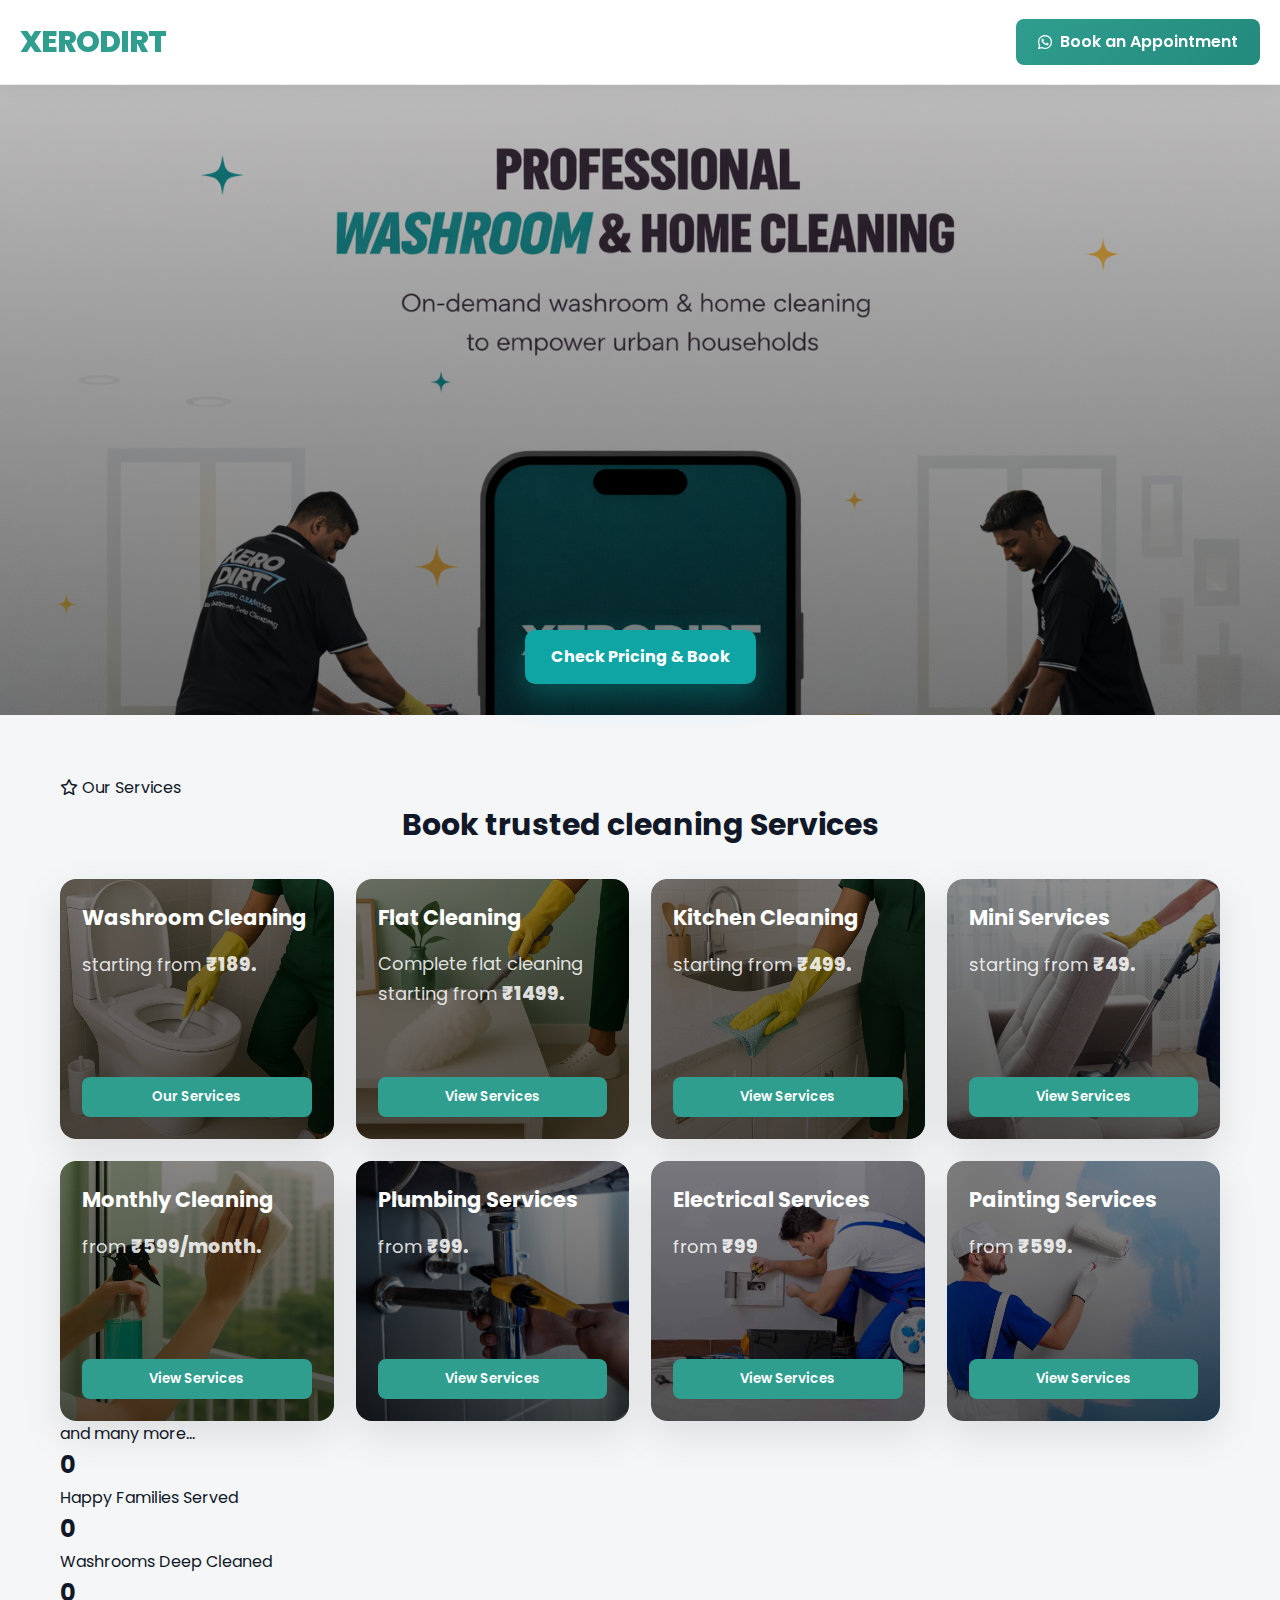
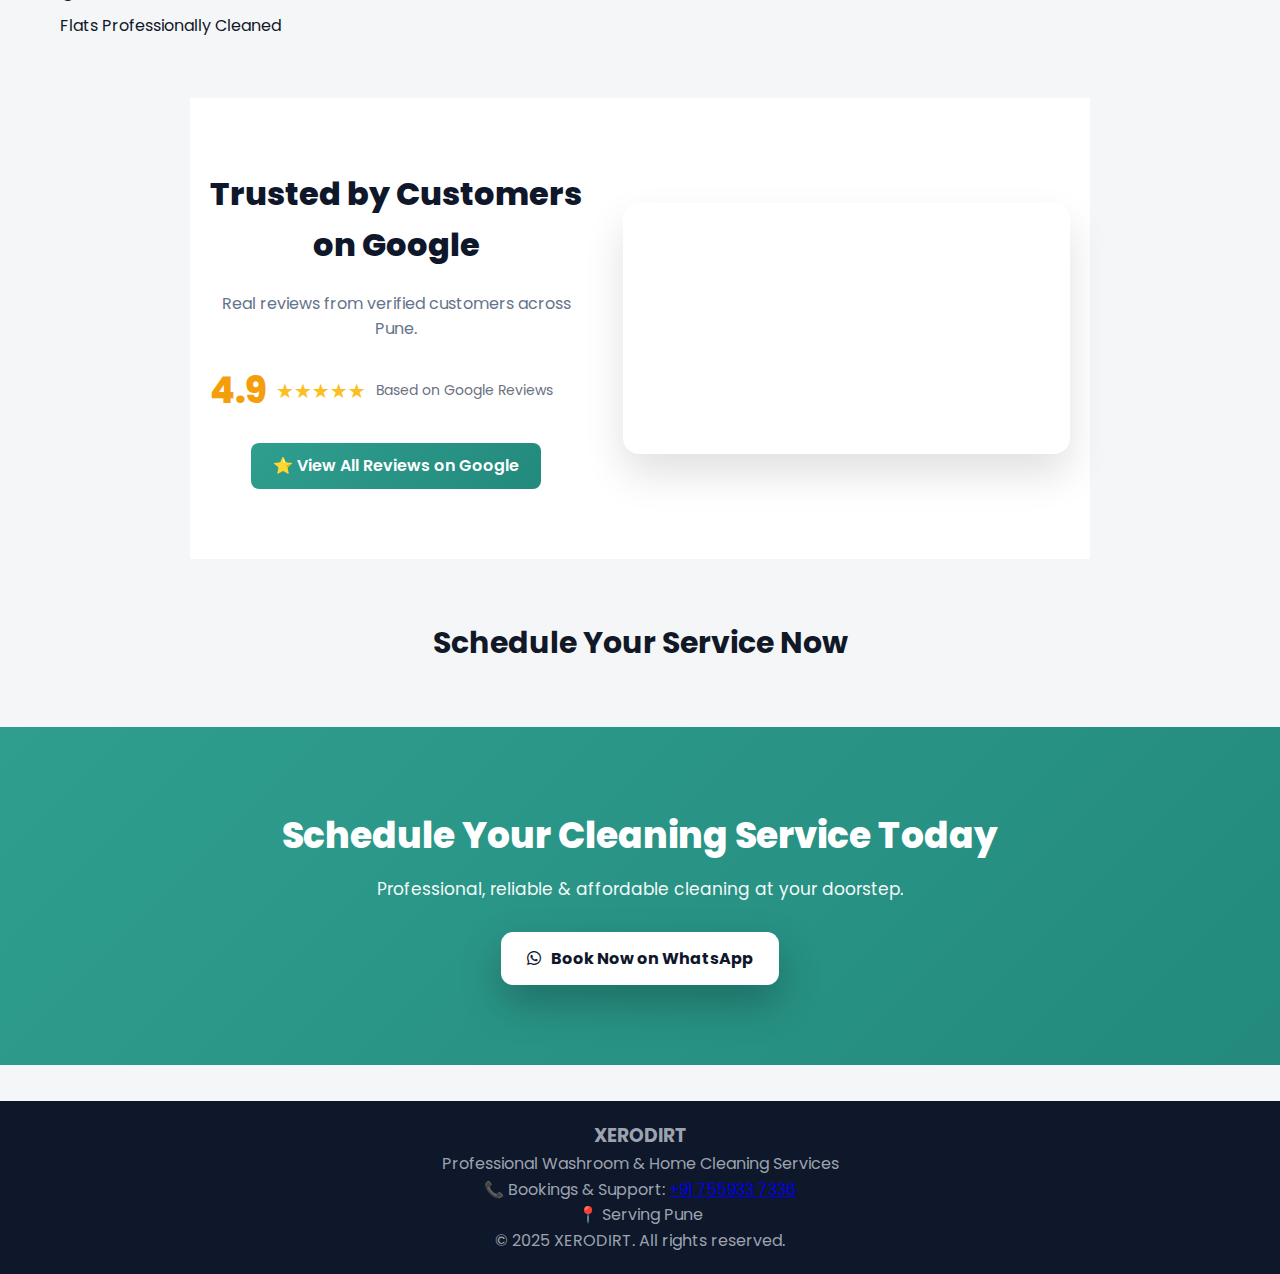
<file: index.html>
<!DOCTYPE html>
<html lang="en">
<head>
<meta charset="UTF-8" />
<meta name="viewport" content="width=device-width, initial-scale=1.0"/>
<title>XERODIRT - Professional Cleaning Services in Pune</title>

<!-- Poppins font -->
<link href="https://fonts.googleapis.com/css2?family=Poppins:wght@300;400;600;700;800&display=swap" rel="stylesheet">

<link rel="stylesheet" href="https://cdnjs.cloudflare.com/ajax/libs/font-awesome/6.5.2/css/all.min.css">
<link rel="stylesheet" href="style.css">
<link rel="icon" type="image/png" href="logo.png">


</head>
<body>

<header>
  <div class="brand-logo">XERODIRT</div>
  <nav class="desktop-nav">
    <a href="booknow.html"  class="cta-primary"><i class="fab fa-whatsapp"></i> Book an Appointment</a>
  </nav>
  <button id="menu-toggle" class="mobile-menu-btn"><i class="fas fa-bars"></i></button>
</header>

<div id="overlay"></div>
<div id="mobile-menu" aria-hidden="true">
  <button id="menu-close"><i class="fas fa-times"></i></button>
  <a href="#services" onclick="closeMenu()">Services</a>
  <a href="booknow.html"  onclick="closeMenu()">Book Now</a>
</div>

<section class="hero">
  <div class="hero-content hero-bottom">
    <a href="#services" class="cta-primary" id="hero-cta">
      Check Pricing & Book
    </a>
  </div>
</section>

<div class="content">
  
<section id="services">
  <div class="section-badge-wrapper">
  <div class="section-badge">
    <i class="fa-regular fa-star"></i>
    Our Services
  </div>
</div>

<h2 class="section-title">Book trusted cleaning Services</h2>

  <div class="services-grid service-bg-grid">
    <div class="service-card service-bg" data-bg="image/wscleaning.avif">
      <h3>Washroom Cleaning</h3>
      <p>starting from  <span class="price-highlight">₹189.</span></p>
      <button class="view-services" data-category="washroom">Our Services</button>
    </div>
    <div class="service-card service-bg" data-bg="image/flatcleaning.webp">
      <h3>Flat Cleaning</h3>
      <p>Complete flat cleaning starting from  <span class="price-highlight">₹1499.</span></p>
      <button class="view-services" data-category="flat">View Services</button>
    </div>

    <div class="service-card service-bg" data-bg="image/kitchenc.png">
      <h3>Kitchen Cleaning</h3>
      <p>starting from  <span class="price-highlight">₹499.</span></p>
      <button class="view-services" data-category="kitchen">View Services</button>
    </div>
       <div class="service-card service-bg" data-bg="image/sofa.png">
  <h3>Mini Services</h3>
  <p>starting from  <span class="price-highlight">₹49.</span></p>
  <button class="view-services" data-category="mini">View Services</button>
</div>

    <div class="service-card service-bg" data-bg="image/wondowcleaning.webp">
      <h3>Monthly Cleaning</h3>
      <p> from <span class="price-highlight">₹599/month.</span></p>
      <button class="view-services" data-category="monthly">View Services</button>
    </div>
     <div class="service-card service-bg" data-bg="image/plumb.jpg">
      <h3>Plumbing Services</h3>
      <p> from <span class="price-highlight">₹99.</span></p>
      <button class="view-services" data-category="plumbing">View Services</button>
    </div>
     <div class="service-card service-bg" data-bg="image/electric.jpg">
      <h3>Electrical Services</h3>
      <p> from <span class="price-highlight">₹99</span></p>
      <button class="view-services" data-category="Electric">View Services</button>
    </div>
     <div class="service-card service-bg" data-bg="image/paint.avif">
      <h3>Painting Services</h3>
      <p> from <span class="price-highlight">₹599.</span></p>
      <button class="view-services" data-category="paint">View Services</button>
    </div>
 


  </div>
</section>
<div class="many-more">
  and many more...
</div>

<section class="stats-section">
  <div class="stats-container">

    <div class="stat-box">
      <h2 id="families">0</h2>
      <p>Happy Families Served</p>
    </div>

    <div class="stat-box">
      <h2 id="washrooms">0</h2>
      <p>Washrooms Deep Cleaned</p>
    </div>

    <div class="stat-box">
      <h2 id="flats">0</h2>
      <p>Flats Professionally Cleaned</p>
    </div>

  </div>
</section>

<section id="google-reviews" class="google-reviews-section">
  <div class="reviews-container">

    <div class="reviews-header">
      <h2>Trusted by Customers on Google</h2>
      <p>
        Real reviews from verified customers across Pune.
      </p>

      <div class="rating-row">
        <span class="rating-score">4.9</span>
        <span class="stars">★★★★★</span>
        <span class="rating-text">Based on Google Reviews</span>
      </div>

      <a 
        href="https://www.google.com/search?q=xerodirt#mpd=~17365533622777052968/customers/reviews"
        target="_blank"
        class="cta-primary review-btn"
      >
        ⭐ View All Reviews on Google
      </a>
    </div>

    <div class="map-container">
      <iframe
        src="https://www.google.com/maps?q=Xerodirt&output=embed"
        loading="lazy"
        referrerpolicy="no-referrer-when-downgrade">
      </iframe>
    </div>

  </div>
</section>



  <section id="book" style="margin-top:40px;">
    <h2 class="section-title">Schedule Your Service Now</h2>
   
  </section>
</div>
<!-- ===============================
     FINAL CALL TO ACTION
================================ -->
<section class="final-cta">
  <h2>Schedule Your Cleaning Service Today</h2>
  <p>Professional, reliable & affordable cleaning at your doorstep.</p>

  <a href="booknow.html" class="final-cta-btn">
    <i class="fab fa-whatsapp"></i> Book Now on WhatsApp
  </a>
</section>


<!-- ===============================
     PROFESSIONAL FOOTER
================================ -->
<footer class="site-footer">
  <div class="footer-content">

    <div class="footer-brand">
      <h3>XERODIRT</h3>
      <p>Professional Washroom & Home Cleaning Services</p>
    </div>

    <div class="footer-info">
      <p>
        📞 Bookings & Support:
        <a href="tel:+917559337336">+91 755933 7336</a>
      </p>
      <p>📍 Serving Pune</p>
    </div>

  </div>

  <div class="footer-bottom">
    © 2025 XERODIRT. All rights reserved.
  </div>
</footer>


<div class="modal" id="serviceModal">
  <div class="modal-card">
    <h3 id="modalTitle"></h3>
    <div class="subtitle" id="modalSub"></div>
    <div class="list-block">
      <div class="list-title">Inclusions:</div>
      <ul id="modalInclusions"></ul>
      <div class="list-title">Exclusions:</div>
      <ul id="modalExclusions" class="exclusions"></ul>
    </div>
    <div class="modal-actions">
      <button class="btn ghost" onclick="closeCurrentModal(this)">Close</button>
      <button class="btn primary" id="modalBook">Book This Service</button>
    </div>
  </div>
</div>
<script src="script.js"></script>



<div class="modal" id="categoryModal">
  <div class="modal-card" style="max-width:900px">
    <button class="modal-close" onclick="closeCurrentModal(this)">
  <i class="fa-solid fa-xmark"></i>
</button>
    <h3 id="categoryTitle"></h3>

    <div class="services-grid" id="categoryServices"></div>

    <div class="modal-actions">
<button class="btn ghost" onclick="closeCurrentModal(this)">Close</button>

    </div>
  </div>
</div>

</body>
</html>
</file>
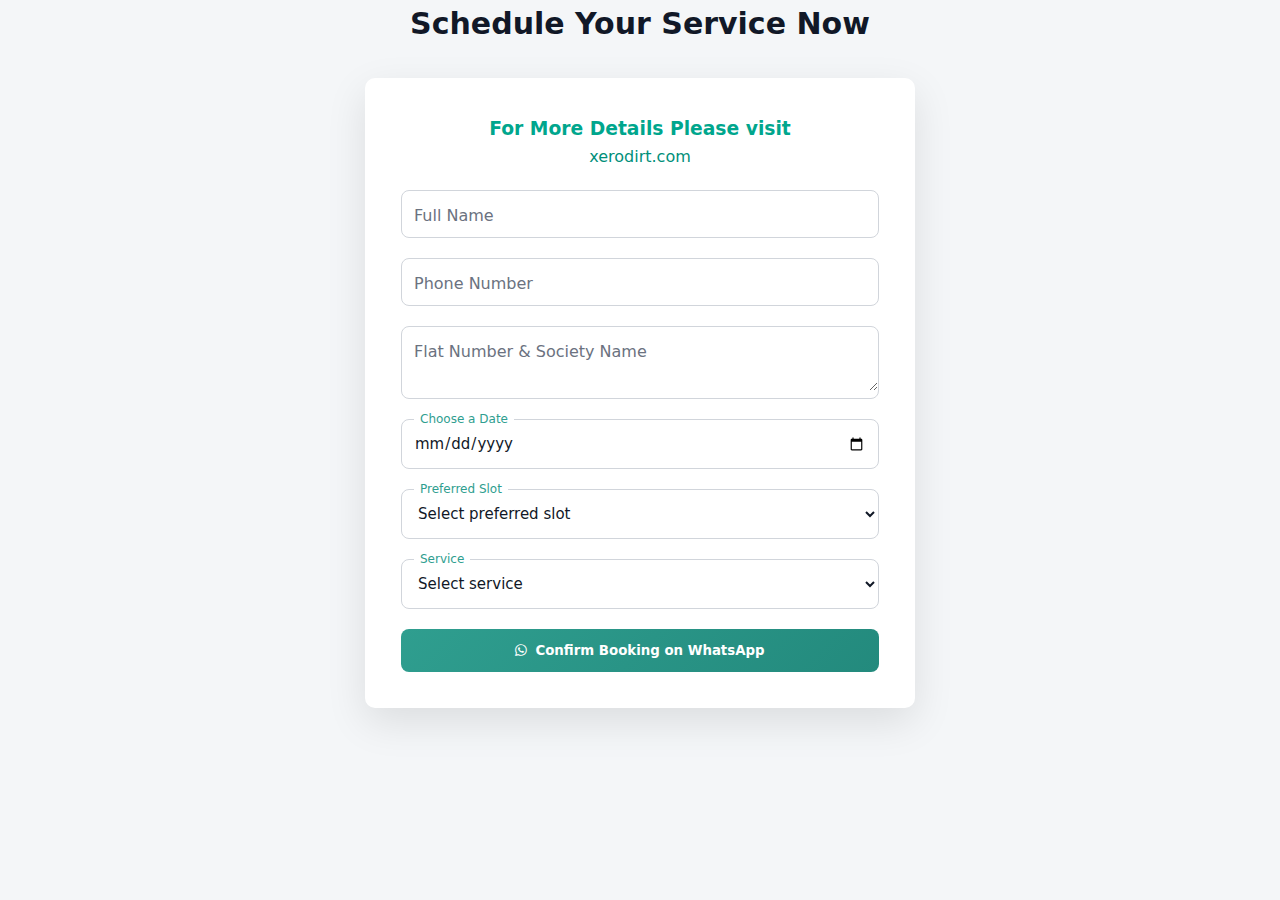
<file: booknow.html>
<!DOCTYPE html>
<html lang="en">
<head>
  <meta charset="UTF-8">
  <title>Book a Service</title>
  <link rel="stylesheet" href="style.css">
  <link rel="stylesheet" href="https://cdnjs.cloudflare.com/ajax/libs/font-awesome/6.5.0/css/all.min.css">

</head>
<body>

<section id="book" class="book-page">
  <h2 class="section-title">Schedule Your Service Now</h2>

  <form onsubmit="return buildWhatsAppMessage(this)">

  <!-- Brand Info -->
  <div style="text-align:center; margin-bottom:20px;">
    <h3 style="color:#00a68d; font-weight:800;">For More Details Please visit</h3>
    <a href="https://xerodirt.com/" target="_blank" style="color:#008f7a; text-decoration:none;">
      xerodirt.com
    </a>
  </div>

  <!-- Name -->
  <div class="input-group">
    <input type="text" name="name" id="name-input" placeholder=" " required>
    <label for="name-input">Full Name</label>
  </div>

  <!-- Phone -->
  <div class="input-group">
    <input type="tel" name="phone" id="phone-input" pattern="[0-9]{10}" placeholder=" " required>
    <label for="phone-input">Phone Number</label>
  </div>

  <!-- Address -->
  <div class="input-group">
    <textarea name="address" id="address-input" rows="2" placeholder=" " required></textarea>
    <label for="address-input">Flat Number & Society Name</label>
  </div>

  <!-- Date -->
  <div class="input-group">
    <input type="date" name="date" id="date-input" required>
    <label for="date-input">Choose a Date</label>
  </div>

  <!-- Preferred Slot -->
  <div class="input-group">
    <select name="slot" id="slot-select" required>
      <option value="" disabled selected hidden>Select preferred slot</option>
      <option value="Morning (8 AM – 11 AM)">Morning (9 AM – 12 PM)</option>
      <option value="Afternoon (12 PM – 3 PM)">Afternoon (1 PM – 4 PM)</option>
      <option value="Evening (4 PM – 7 PM)">Evening (5 PM – 8 PM)</option>
    </select>
    <label for="slot-select">Preferred Slot</label>
  </div>

  <!-- Service -->
  <div class="input-group">
  <select name="service" id="service-select" required>
    <option value="" disabled selected hidden>Select service</option>

    <option value="Basic Washroom Cleaning">Basic Washroom Cleaning - ₹189</option>
    <option value="Deep Washroom Cleaning">1 Washroom Deep Cleaning - ₹289</option>
    <option value="2 BHK Deep Washroom Cleaning">2 Washrooms Deep Cleaning - ₹449</option>
    <option value="3 BHK Deep Washroom Cleaning">3 Washrooms Deep Cleaning - ₹749</option>

    <option value="Kitchen Deep Cleaning">Kitchen Deep Cleaning - ₹499</option>
    <option value="Modular Kitchen Deep Cleaning">Modular Kitchen Deep Cleaning - ₹1099</option>
    <option value="1 BHK Flat Cleaning">1 BHK Flat Cleaning - ₹1499</option> 
    <option value="2 BHK Flat Cleaning">2 BHK Flat Cleaning - ₹2499</option>
    <option value="3 BHK Flat Cleaning">3 BHK Flat Cleaning - ₹3499</option>
    <option value="Mini Service">Mini Service</option>
    <option value="1 Washroom – Monthly Plan">1 Washroom – Monthly Plan - ₹599</option>
    <option value="2 Washrooms – Monthly Plan">2 Washrooms – Monthly Plan - ₹999</option>
    <option value="3 Washrooms – Monthly Plan">3 Washrooms – Monthly Plan - ₹1399</option>
    <option value="Painting Services">Painting Services - ₹199</option>
    <option value="Plumbing Services">Plumbing Services - ₹99</option>
    <option value="Electrical Services">Electrical Services - ₹99</option>
    

  </select>
  <label for="service-select">Service</label>
</div>


  <!-- Submit -->
  <button type="submit">
    <i class="fab fa-whatsapp"></i> Confirm Booking on WhatsApp
  </button>

</form>

</section>
<script>
  // Auto-select service from URL (?service=...)
  window.addEventListener("DOMContentLoaded", () => {
    const params = new URLSearchParams(window.location.search);
    const serviceFromUrl = params.get("service");

    if (!serviceFromUrl) return;

    const serviceSelect = document.getElementById("service-select");
    if (!serviceSelect) return;

    // Match option text or value
    Array.from(serviceSelect.options).forEach(option => {
      if (
        option.value.toLowerCase() === serviceFromUrl.toLowerCase() ||
        option.text.toLowerCase() === serviceFromUrl.toLowerCase()
      ) {
        option.selected = true;
      }
    });

    // Trigger floating label
    serviceSelect.dispatchEvent(new Event("change"));
  });
</script>
<script src="script.js"></script>
</body>


</html>
</file>
<file: style.css>
#google-reviews {
  max-width: 900px;
  margin: 60px auto;
  text-align: center;
}

#google-reviews h2 {
  margin-bottom: 20px;
}

.map-container {
  position: relative;
  width: 100%;
  padding-bottom: 56.25%; /* 16:9 */
  height: 0;
  overflow: hidden;
  border-radius: 12px;
}

.map-container iframe {
  position: absolute;
  top: 0;
  left: 0;
  width: 100%;
  height: 100%;
}


  :root {
    --accent-color: #33a392;
    --accent-secondary: #008f7a;
    --bg-color: #f7f7f7;
    --primary-text: #1a1a1a;
    --secondary-text: #757575;
    --input-border: #e0e0e0;
    --card-bg: #ffffff;
    --white: #ffffff;
    --radius: 8px;
    --max-width: 1200px;
    --shadow-subtle: 0 6px 20px rgba(0,0,0,0.06);
    --shadow-elevated: 0 14px 40px rgba(0,0,0,0.10);
  }

  * { box-sizing: border-box; margin: 0; padding: 0; font-family: 'Poppins', system-ui, sans-serif; }
  body { background: var(--bg-color); color: var(--primary-text); line-height: 1.6; }

  header {
    background: var(--white);
    padding: 18px 20px;
    display: flex;
    justify-content: space-between;
    align-items: center;
    box-shadow: var(--shadow-subtle);
    border-bottom: 1px solid #eee;
    position: sticky;
    top: 0;
    z-index: 90;
  }
  header .brand-logo {
    font-size: 30px;
    font-weight: 800;
    color: var(--accent-color);
    letter-spacing: -1px;
    text-transform: uppercase;
  }
  .cta-primary {
    background: var(--accent-color);
    color: var(--white);
    padding: 10px 22px;
    border-radius: 8px;
    font-weight: 600;
    text-decoration: none;
    display: flex;
    align-items: center;
    transition: background 0.25s ease;
  }
  .hero-bottom {
  display: flex;
  flex-direction: column;
  justify-content: flex-end;
  height: 90%;
  padding-bottom: 40px; /* adjust this value */
}



  .cta-primary i { margin-right: 8px; }
  .cta-primary:hover { background: var(--accent-secondary); }

  .mobile-menu-btn { display: none; background: none; border: none; font-size: 22px; color: var(--accent-color); cursor: pointer; }

  #overlay { position: fixed; inset: 0; background: rgba(0,0,0,0.45); z-index: 99; visibility: hidden; opacity: 0; transition: opacity .25s ease; }
  #overlay.active { visibility: visible; opacity: 1; }
  #mobile-menu { position: fixed; top:0; right:0; width:260px; height:100%; background:var(--primary-text); color:#fff; transform: translateX(100%); transition: transform .28s ease; z-index: 100; padding:18px; }
  #mobile-menu.open { transform: translateX(0); }
  #mobile-menu a { color:#fff; text-decoration:none; display:block; padding:10px 0; border-bottom: 1px solid rgba(255,255,255,0.06); }
  #menu-close { background:none;border:none;color:#fff;font-size:20px;cursor:pointer; }

  .hero {
  background:
    linear-gradient(
      180deg,
      rgba(0, 0, 0, 0.25),
      rgba(0, 0, 0, 0.55)
    ),
    url('image/mainimg.png') center/cover no-repeat;

  height: 70vh;               /* taller = more premium */
  display: flex;
  align-items: center;
  justify-content: center;
  text-align: center;
  color: #ffffff;
  position: relative;
}

  .hero-content { max-width:900px; padding: 0 20px; }
  .hero h1 { font-size:40px; font-weight:800; margin-bottom:10px; }
  .hero p { font-size:18px; color:rgba(255,255,255,0.92); margin-bottom:18px; }

  .content { max-width: var(--max-width); margin: 60px auto; padding: 0 20px; }
  .section-title { text-align:center; font-size:30px; font-weight:700; margin-bottom:30px; }

  .services-grid { display:grid; grid-template-columns: repeat(auto-fit, minmax(240px,1fr)); gap:22px; }
  .service-card {
    background: var(--card-bg);
    border-radius: 12px;
    padding: 22px;
    box-shadow: var(--shadow-subtle);
    display:flex; flex-direction:column; gap:10px;
  }
  .service-card i { font-size:56px; color:var(--accent-color); }
  .service-card h3 { font-size:18px; }
  .service-card p {  color:#fff; font-size:17px; flex:1; }
  .service-card .price { font-weight:800; color:var(--accent-color); font-size:20px; }

  .view-details {
    display:inline-block; margin-top:6px;
    padding:8px 12px; background:#222; color:#fff;
    border-radius:8px; border:none; cursor:pointer; font-weight:600;
  }
  .view-details:hover { background:#000; }

  form { max-width: 550px; margin: 0 auto; padding: 36px; background: var(--white); border-radius: 10px; box-shadow: var(--shadow-elevated); }
  .input-group { position: relative; margin-bottom: 20px; border-radius: 8px; border: 1px solid var(--input-border); background:#fff; }
  form input, form select, form textarea {
    width:100%; padding:14px 12px; border:none; background:transparent; font-size:15px; border-radius:8px;
  }
  .input-group label {
    position:absolute; left:12px; top:12px; color:var(--secondary-text); pointer-events:none; transition: all .18s ease;
  }
  .input-group input:focus + label, .input-group input:not(:placeholder-shown) + label,
  .input-group textarea:focus + label, .input-group textarea:not(:placeholder-shown) + label {
    top:-10px; font-size:12px; color:var(--accent-color); background:#fff; padding:0 6px;
  }
  form button {
    width:100%; padding:14px; background:var(--accent-color); border:none;
    color:#fff; border-radius:8px; font-weight:700; cursor:pointer;
    display:flex; align-items:center; justify-content:center; gap:8px;
  }
  form button:hover { background:var(--accent-secondary); }

  .modal {
    position: fixed; inset: 0;
    display: none; align-items: center; justify-content: center;
    background: rgba(12,12,12,0.55); z-index: 200; padding: 20px;
  }
  .modal.show { display:flex; }
  .modal-card {
    width: 100%; max-width: 560px; background: #fff; border-radius: 12px;
    box-shadow: var(--shadow-elevated); padding: 22px; overflow:auto; max-height: 86vh;
  }
  .modal-card h3 { color:var(--accent-color); font-size:20px; margin-bottom:10px; }
  .modal-card .subtitle { color:var(--secondary-text); margin-bottom:14px; font-size:14px;}
  .modal-card ul { margin-left:18px; color:#333; line-height:1.5; }
  .modal-card ul li { margin-bottom:8px; }
  .modal-card .exclusions { color:#a12a2a; }
  .modal-actions { display:flex; gap:10px; margin-top:18px; justify-content:flex-end; }
  .modal-actions .btn { padding:10px 14px; border-radius:8px; border:1px solid rgba(0,0,0,0.06); cursor:pointer; font-weight:700; }
  .modal-actions .btn.primary { background:var(--accent-color); color:#fff; border:none; }
  .modal-actions .btn.ghost { background:transparent; color:#333; }

  footer { background: var(--primary-text); color:#a0a0a0; padding:20px; text-align:center; margin-top:36px; }

  @media (max-width:880px) {
    .hero { height:40vh; }
    .mobile-menu-btn { display:block; }
    header .desktop-nav { display:none; }
    .hero h1 { font-size:26px; }
    form { padding:20px; }
  }

  .input-group select:focus + label,
  .input-group select:not([value=""]) + label,
  .input-group select:valid + label {
    top: -10px;
    font-size: 12px;
    color: var(--accent-color);
    background: #fff;
    padding: 0 6px;
  }
/* === Fix: Make "Check Pricing & Book" responsive on mobile === */
@media (max-width: 600px) {
  #hero-cta.cta-primary {
    display: inline-flex;
    justify-content: center;
    align-items: center;
    width: 100%;
    max-width: 280px;
    font-size: 14px;
    padding: 10px 16px;
    white-space: normal;
    text-align: center;
    margin-top: 10px;
  }

  .hero-content {
    padding: 0 16px;
  }

  .hero h1 {
    font-size: 22px;
    line-height: 1.3;
  }

  .hero p {
    font-size: 14px;
  }
}
/* Default: all inputs full width (mobile-first) */
#phone-input {
  width: 100%;
}

/* Desktop only: make phone input compact */
@media (min-width: 992px) {
  #phone-input {
    max-width: 280px;   /* phone-like size */
  }
}


  select { color: #333; }
  select:invalid { color: var(--secondary-text); }


  /* ===============================
   Professional Color Refinement
   (Non-breaking overrides only)
================================ */

/* Refined brand palette */
:root {
  --accent-color: #2f9e8f;        /* calmer teal */
  --accent-secondary: #238a7d;    /* deeper hover */
  --bg-color: #f4f6f8;            /* neutral background */
  --primary-text: #111827;        /* modern dark */
  --secondary-text: #6b7280;      /* slate gray */
  --input-border: #d1d5db;        /* soft border */
  --card-bg: #ffffff;
  --white: #ffffff;
}

/* Header polish */
header {
  background: #ffffff;
  box-shadow: 0 4px 18px rgba(0,0,0,0.05);
}

/* Cards feel more premium */
.service-card {
  box-shadow: 0 10px 30px rgba(255, 255, 255, 0.06);
}

/* Buttons – smoother & richer */
.cta-primary,
form button,
.modal-actions .btn.primary {
  background: linear-gradient(
    135deg,
    var(--accent-color),
    var(--accent-secondary)
  );
}

.cta-primary:hover,
form button:hover,
.modal-actions .btn.primary:hover {
  filter: brightness(1.05);
}

/* Inputs – cleaner */
.input-group {
  border-color: var(--input-border);
}

.input-group input,
.input-group textarea,
.input-group select {
  color: var(--primary-text);
}

/* Floating labels sharper */
.input-group label {
  font-weight: 500;
  color: var(--secondary-text);
}

/* Modal refinement */
.modal-card {
  box-shadow: 0 20px 50px rgba(0,0,0,0.18);
}

/* Footer more subtle */
footer {
  background: #0f172a;
  color: #9ca3af;
}
.view-details,
.details-btn,
.view-services,
.book-btn {
  display:inline-block;
  margin-top:6px;
  padding:8px 12px;
  background:#222;
  color:#fff;
  border-radius:8px;
  border:none;
  cursor:pointer;
  font-weight:600;
}

.details-btn { background:#444; }
.book-btn { background:#00a68d; }
.view-services { background:#222; }
/* ===== Modal Stacking Fix ===== */

/* Category (View Services) modal */
#categoryModal {
  z-index: 200;
}

/* Service (View Details) modal – must be on top */
#serviceModal {
  z-index: 300;
}

/* Prevent background scroll when any modal is open */
body.modal-open {
  overflow: hidden;
}
.modal {
  pointer-events: auto;
}

.book-btn {
  text-decoration: none;
  display: inline-block;
  padding: 10px 16px;
  background: #00a68d;
  color: #fff;
  border-radius: 8px;
  font-weight: 600;
  border: none;
  cursor: pointer;
}

.book-btn:hover {
  background: #008f7a;
  color: #fff;
}
/* === Service Cards with Background Images === */
.service-bg {
  position: relative;
  min-height: 260px;
  border-radius: 16px;
  overflow: hidden;
  color: #fff;
  padding: 22px;
  display: flex;
  flex-direction: column;
  justify-content: flex-end;
  background-size: cover;
  background-position: center;
  box-shadow: var(--shadow-elevated);
}

/* Dark overlay for readability */
.service-bg::before {
  content: "";
  position: absolute;
  inset: 0;
  background: linear-gradient(
    to top,
    rgba(0,0,0,0.65),
    rgba(0,0,0,0.25)
  );
  z-index: 0;
}

.service-bg h3,
.service-bg p,
.service-bg button {
  position: relative;
  z-index: 1;
}

.service-bg h3 {
  font-size: 22px;
  font-weight: 700;
  margin-bottom: 6px;
}

.service-bg p {
  font-size: 17px;
  opacity: 0.95;
  margin-bottom: 14px;
}

.service-bg button {
  background: #119c8b;
  color: #fff;
  border: none;
  padding: 10px 18px;
  border-radius: 8px;
  font-weight: 600;
  cursor: pointer;
}

.service-bg button:hover {
  background: #2fbba3;
}

/* Hover zoom effect */
.service-bg:hover {
  transform: translateY(-4px);
  transition: 0.3s ease;
}
/* ===== PROFESSIONAL SERVICE CARD ===== */
/* .service-card {
  background: #ffffff;
  border-radius: 14px;
  padding: 24px;
  box-shadow: 0 10px 30px rgba(0, 0, 0, 0.08);
  display: flex;
  flex-direction: column;
  gap: 12px;
  transition: transform 0.25s ease, box-shadow 0.25s ease;
} */

.service-card:hover {
  transform: translateY(-4px);
  box-shadow: 0 18px 40px rgba(0, 0, 0, 0.12);
}

/* Icon */
.service-card i {
  font-size: 34px;
  color: var(--accent-color);
  margin-bottom: 6px;
}

/* Title */
.service-card h3 {
  font-size: 21px;
  font-weight: 700;
  color: #0f172a;
}

/* Description */
.service-card p {
  font-size: 18px;
  color: #64748b;
  line-height: 1.6;
}

/* Price */
.service-card .price {
  margin-top: 8px;
  font-size: 22px;
  font-weight: 800;
  color: var(--accent-color);
}

.service-card .price span {
  font-size: 17px;
  color: #94a3b8;
  margin-left: 8px;
  text-decoration: line-through;
}

/* Buttons */
.action-row {
  display: flex;
  gap: 12px;
  margin-top: 12px;
}

.book-btn {
  background: var(--accent-color);
  color: #fff;
  border: none;
  padding: 10px 18px;
  border-radius: 10px;
  font-weight: 700;
  cursor: pointer;
  flex: 1;
}

.book-btn:hover {
  background: var(--accent-secondary);
}

.details-btn {
  background: #f1f5f9;
  color: #0f172a;
  border: none;
  padding: 10px 18px;
  border-radius: 10px;
  font-weight: 600;
  cursor: pointer;
}
/* ===============================
   Make service card content white
   (for image / gradient cards)
   =============================== */

.service-bg {
  color: #ffffff;
}

.service-bg h3 {
  color: #ffffff;
}

.service-bg p {
  color: rgba(255, 255, 255, 0.9);
}

/* Ensure icons are visible */
.service-bg i {
  color: #ffffff;
}

/* Improve contrast with overlay */
.service-bg::before {
  content: "";
  position: absolute;
  inset: 0;
  background: linear-gradient(
    180deg,
    rgba(0, 0, 0, 0.45),
    rgba(0, 0, 0, 0.65)
  );
  border-radius: inherit;
  z-index: 0;
}

/* Keep content above overlay */
.service-bg > * {
  position: relative;
  z-index: 1;
}

/* Button stays strong */
.service-bg .view-services {
  background: var(--accent-color);
  color: #ffffff;
}

.service-bg .view-services:hover {
  background: var(--accent-secondary);
}
/* ===============================
   GOOGLE REVIEWS – PROFESSIONAL
   =============================== */

.google-reviews-section {
  background: #ffffff;
  padding: 70px 20px;
}

.reviews-container {
  max-width: 1100px;
  margin: 0 auto;
  display: grid;
  grid-template-columns: 1fr 1.2fr;
  gap: 40px;
  align-items: center;
}

.reviews-header h2 {
  font-size: 32px;
  font-weight: 800;
  color: #0f172a;
  margin-bottom: 12px;
}

.reviews-header p {
  font-size: 16px;
  color: #64748b;
  margin-bottom: 20px;
}

.rating-row {
  display: flex;
  align-items: center;
  gap: 10px;
  margin-bottom: 24px;
}

.rating-score {
  font-size: 36px;
  font-weight: 800;
  color: #f59e0b;
}

.stars {
  color: #fbbf24;
  font-size: 20px;
}

.rating-text {
  font-size: 14px;
  color: #6b7280;
}

.review-btn {
  display: inline-flex;
  align-items: center;
  gap: 8px;
}

/* Map */
.map-container {
  position: relative;
  width: 100%;
  padding-bottom: 56.25%;
  height: 0;
  overflow: hidden;
  border-radius: 16px;
  box-shadow: 0 20px 40px rgba(0,0,0,0.12);
}

.map-container iframe {
  position: absolute;
  inset: 0;
  width: 100%;
  height: 100%;
  border: 0;
}

/* Mobile */
@media (max-width: 900px) {
  .reviews-container {
    grid-template-columns: 1fr;
    text-align: center;
  }

  .rating-row {
    justify-content: center;
  }
}


/* ===============================
   FINAL CTA – PROFESSIONAL
================================ */
.final-cta {
  background: linear-gradient(135deg, #2f9e8f, #238a7d);
  color: #ffffff;
  padding: 80px 20px;
  text-align: center;
}

.final-cta h2 {
  font-size: 36px;
  font-weight: 800;
  margin-bottom: 12px;
}

.final-cta p {
  font-size: 17px;
  opacity: 0.95;
  margin-bottom: 28px;
}

.final-cta-btn {
  display: inline-flex;
  align-items: center;
  gap: 10px;
  background: #ffffff;
  color: #0f172a;
  padding: 14px 26px;
  border-radius: 12px;
  font-size: 16px;
  font-weight: 700;
  text-decoration: none;
  box-shadow: 0 18px 40px rgba(0,0,0,0.25);
  transition: transform 0.25s ease, box-shadow 0.25s ease;
}

.final-cta-btn:hover {
  transform: translateY(-3px);
  box-shadow: 0 24px 50px rgba(0,0,0,0.3);
}
.hero .cta-primary {
  background: #0ea5a4;
  padding: 14px 26px;
  border-radius: 10px;
  font-size: 16px;
  font-weight: 700;
  box-shadow: 0 12px 30px rgba(14,165,164,0.35);
}

.hero .cta-primary:hover {
  background: #08948c;
}
@media (min-width: 1024px) {
  .hero {
    background-position: center top;
  }
}
.price-highlight {
  font-weight: 800;
  font-size: 1.05em; /* optional, slightly bigger */
}
.modal-card {
  position: relative;
}
.modal-card {
  position: relative;
  padding-top: 40px; /* creates space for cross */
}.modal-close {
  position: absolute;
  top: 18px;
  left: 18px;

  width: 40px;
  height: 40px;

  border-radius: 12px;
  border: 1px solid #e5e7eb;

  background: #ffffff;
  color: #111827;

  display: flex;
  align-items: center;
  justify-content: center;

  font-size: 20px;
  font-weight: 600;

  cursor: pointer;

  transition: all 0.25s ease;
}
.modal-card {
  position: relative;
  padding-top: 60px;  /* THIS fixes overlap */
}
</file>
